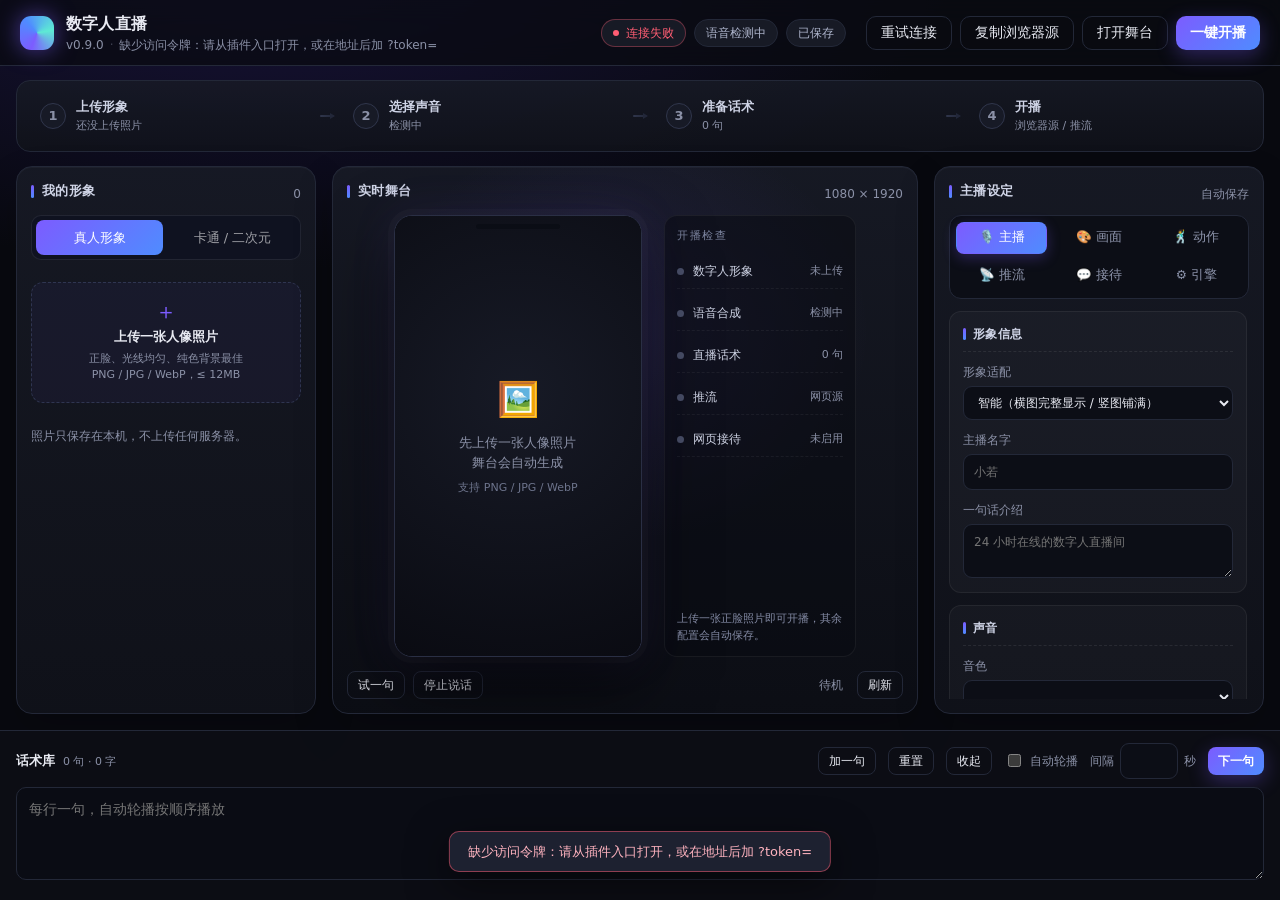
<file: web/index.html>
<!doctype html>
<html lang="zh-CN">
<head>
  <meta charset="utf-8" />
  <meta name="viewport" content="width=device-width, initial-scale=1" />
  <meta name="color-scheme" content="dark" />
  <title>数字人直播</title>
  <link rel="icon" href="data:," />
  <link rel="stylesheet" href="style.css?v=0.9.0" />
</head>
<body>
  <div class="app" id="app" data-boot="loading">
    <header class="topbar">
      <div class="brand">
        <span class="brand-mark" aria-hidden="true"></span>
        <div>
          <h1>数字人直播</h1>
          <p><span id="version">v0.9.0</span><span class="dot">·</span><span id="mode-label">正在连接本地服务</span></p>
        </div>
      </div>
      <div class="top-status">
        <span class="pill" id="svc-pill"><i></i><span>连接中</span></span>
        <span class="pill neutral" id="tts-pill">语音检测中</span>
        <span class="pill neutral" id="save-pill" title="配置会自动保存到本机">已保存</span>
        <span class="pill live" id="live-pill" hidden>LIVE</span>
      </div>
      <div class="top-actions">
        <button type="button" class="btn ghost" id="retry-connect" hidden>重试连接</button>
        <button type="button" class="btn ghost" id="copy-source">复制浏览器源</button>
        <button type="button" class="btn ghost" id="open-stage">打开舞台</button>
        <button type="button" class="btn primary" id="go-live">一键开播</button>
      </div>
    </header>

    <!-- 开播流程：四步引导，状态实时刷新，点击直达对应操作 -->
    <nav class="steps" id="flow-steps" aria-label="开播流程">
      <button type="button" class="step" data-step="persona" data-target-tab="host">
        <i>1</i><div><b>上传形象</b><span id="step-persona">还没上传照片</span></div>
      </button>
      <span class="step-arrow" aria-hidden="true"></span>
      <button type="button" class="step" data-step="voice" data-target-tab="host">
        <i>2</i><div><b>选择声音</b><span id="step-voice">检测中</span></div>
      </button>
      <span class="step-arrow" aria-hidden="true"></span>
      <button type="button" class="step" data-step="script" data-target-tab="script">
        <i>3</i><div><b>准备话术</b><span id="step-script">0 句</span></div>
      </button>
      <span class="step-arrow" aria-hidden="true"></span>
      <button type="button" class="step" data-step="live" data-target-tab="live">
        <i>4</i><div><b>开播</b><span id="step-live">浏览器源 / 推流</span></div>
      </button>
    </nav>

    <main class="workspace">
      <aside class="col personas">
        <div class="col-head">
          <h2>我的形象</h2>
          <span id="persona-count" class="muted">0</span>
        </div>
        <div class="seg" id="kind-seg">
          <button type="button" class="seg-btn active" data-kind="real">真人形象</button>
          <button type="button" class="seg-btn" data-kind="cartoon">卡通 / 二次元</button>
        </div>
        <label class="upload" id="upload-zone">
          <input type="file" id="avatar-file" accept="image/png,image/jpeg,image/webp" hidden />
          <span class="upload-icon">＋</span>
          <strong>上传一张人像照片</strong>
          <small>正脸、光线均匀、纯色背景最佳<br />PNG / JPG / WebP，≤ 12MB</small>
        </label>
        <div class="persona-list" id="persona-list"></div>
        <p class="hint">照片只保存在本机，不上传任何服务器。</p>
      </aside>

      <section class="col preview">
        <div class="col-head">
          <h2>实时舞台</h2>
          <span class="muted" id="stage-size-label">1080 × 1920</span>
        </div>
        <div class="preview-body">
          <div class="phone" id="phone">
            <div class="phone-notch"></div>
            <img class="phone-fallback" id="phone-fallback" alt="数字人形象预览" hidden />
            <iframe id="stage-frame" title="数字人舞台预览" allow="autoplay; fullscreen" sandbox="allow-scripts allow-same-origin allow-forms"></iframe>
            <div class="phone-error" id="phone-error" hidden>舞台预览加载较慢，已显示静态形象。点「刷新」重试。</div>
            <div class="phone-empty" id="phone-empty">
              <span>🖼️</span>
              <p>先上传一张人像照片<br />舞台会自动生成</p>
              <em>支持 PNG / JPG / WebP</em>
            </div>
            <div class="phone-loading" id="phone-loading" hidden><i></i><span>正在生成舞台…</span></div>
          </div>
          <aside class="stage-side" aria-label="开播检查">
            <div class="side-title">开播检查</div>
            <div class="check" id="check-persona"><i></i><span>数字人形象</span><b>未上传</b></div>
            <div class="check" id="check-voice"><i></i><span>语音合成</span><b>检测中</b></div>
            <div class="check" id="check-script"><i></i><span>直播话术</span><b>0 句</b></div>
            <div class="check" id="check-stream"><i></i><span>推流</span><b>网页源</b></div>
            <div class="check" id="check-widget"><i></i><span>网页接待</span><b>未启用</b></div>
            <div class="side-tip" id="side-tip">上传一张正脸照片即可开播，其余配置会自动保存。</div>
          </aside>
        </div>
        <div class="preview-tools">
          <button type="button" class="btn ghost small" id="test-speak" title="Ctrl + Enter">试一句</button>
          <button type="button" class="btn ghost small" id="stop-speak">停止说话</button>
          <span class="muted" id="cue-label">待机</span>
          <button type="button" class="btn ghost small" id="refresh-stage" title="重新加载舞台">刷新</button>
        </div>
      </section>

      <aside class="col settings">
        <div class="col-head">
          <h2>主播设定</h2>
          <span class="muted">自动保存</span>
        </div>
        <nav class="tab-nav" id="tab-nav" aria-label="主播设定分区">
          <button type="button" data-tab="host" class="active">🎙️ 主播</button>
          <button type="button" data-tab="stage">🎨 画面</button>
          <button type="button" data-tab="motion">🕺 动作</button>
          <button type="button" data-tab="stream">📡 推流</button>
          <button type="button" data-tab="widget">💬 接待</button>
          <button type="button" data-tab="engine">⚙️ 引擎</button>
        </nav>

        <div class="tab-panels" id="tab-panels">
          <!-- ── 主播：形象信息 + 声音 ── -->
          <section class="tab-panel active" data-tab="host">
            <div class="card">
              <h3>形象信息</h3>
              <label class="field">
                <span>形象适配</span>
                <select id="p-fit">
                  <option value="auto">智能（横图完整显示 / 竖图铺满）</option>
                  <option value="contain">完整显示（不裁切）</option>
                  <option value="cover">铺满画面（会裁切）</option>
                </select>
              </label>
              <label class="field">
                <span>主播名字</span>
                <input id="p-name" type="text" maxlength="24" placeholder="小若" />
              </label>
              <label class="field">
                <span>一句话介绍</span>
                <textarea id="p-bio" rows="2" maxlength="200" placeholder="24 小时在线的数字人直播间"></textarea>
              </label>
            </div>
            <div class="card">
              <h3>声音</h3>
              <label class="field">
                <span>音色</span>
                <select id="p-voice"></select>
              </label>
              <div class="field-row">
                <label class="field">
                  <span>语速 <b id="rate-val">0</b></span>
                  <input id="p-rate" type="range" min="-50" max="50" step="5" />
                </label>
                <label class="field">
                  <span>音调 <b id="pitch-val">0</b></span>
                  <input id="p-pitch" type="range" min="-50" max="50" step="5" />
                </label>
              </div>
              <p class="hint" id="tts-hint"></p>
              <button type="button" class="btn ghost small" id="tts-install" hidden>一键安装语音（edge-tts）</button>
            </div>
          </section>

          <!-- ── 画面 ── -->
          <section class="tab-panel" data-tab="stage">
            <div class="card">
              <h3>颜色</h3>
              <div class="field-row">
                <label class="field">
                  <span>主题色</span>
                  <input id="s-accent" type="color" />
                </label>
                <label class="field">
                  <span>背景色</span>
                  <input id="s-bg" type="color" />
                </label>
              </div>
            </div>
            <div class="card">
              <h3>舞台元素</h3>
              <div class="toggles">
                <label class="switch"><input type="checkbox" id="s-subtitle" /><span>字幕</span></label>
                <label class="switch"><input type="checkbox" id="s-clock" /><span>时间</span></label>
                <label class="switch"><input type="checkbox" id="s-badge" /><span>AI 标识</span></label>
                <label class="switch"><input type="checkbox" id="s-ticker" /><span>跑马灯</span></label>
              </div>
              <label class="field">
                <span>跑马灯文案</span>
                <input id="s-ticker-text" type="text" maxlength="120" />
              </label>
            </div>
          </section>

          <!-- ── 动作 ── -->
          <section class="tab-panel" data-tab="motion">
            <div class="card">
              <h3>动作开关</h3>
              <div class="toggles">
                <label class="switch"><input type="checkbox" id="m-breath" /><span>呼吸</span></label>
                <label class="switch"><input type="checkbox" id="m-blink" /><span>眨眼</span></label>
                <label class="switch"><input type="checkbox" id="m-sway" /><span>轻摆</span></label>
                <label class="switch"><input type="checkbox" id="m-mouth" /><span>口型</span></label>
                <label class="switch"><input type="checkbox" id="m-head" /><span>点头</span></label>
                <label class="switch"><input type="checkbox" id="m-gesture" /><span>说话起伏</span></label>
              </div>
              <label class="field">
                <span>动作幅度 <b id="intensity-val">60%</b></span>
                <input id="m-intensity" type="range" min="0" max="100" step="5" />
              </label>
              <label class="field">
                <span>动作风格</span>
                <select id="m-style">
                  <option value="auto">跟随形象（推荐）</option>
                  <option value="calm">稳重克制</option>
                  <option value="lively">活泼夸张</option>
                </select>
              </label>
            </div>
            <div class="card">
              <h3>口型</h3>
              <label class="field">
                <span>口型强度 <b id="mgain-val">60%</b></span>
                <input id="m-gain" type="range" min="0" max="100" step="5" />
              </label>
              <details class="tune">
                <summary>口型 / 眨眼对齐（照片嘴眼位置不同可微调）</summary>
                <label class="field"><span>嘴部上沿 <b id="mi-top-val">56%</b></span><input id="mi-top" type="range" min="20" max="80" step="1" /></label>
                <label class="field"><span>嘴部下沿 <b id="mi-bottom-val">8%</b></span><input id="mi-bottom" type="range" min="0" max="40" step="1" /></label>
                <label class="field"><span>眼部上沿 <b id="ei-top-val">30%</b></span><input id="ei-top" type="range" min="10" max="60" step="1" /></label>
                <label class="field"><span>眼部下沿 <b id="ei-bottom-val">54%</b></span><input id="ei-bottom" type="range" min="30" max="80" step="1" /></label>
              </details>
            </div>
          </section>

          <!-- ── 推流 ── -->
          <section class="tab-panel" data-tab="stream">
            <div class="card">
              <h3>推流到直播平台</h3>
              <label class="field">
                <span>平台</span>
                <select id="st-platform"></select>
              </label>
              <label class="field">
                <span>推流地址（RTMP / SRT）</span>
                <input id="st-url" type="text" placeholder="rtmp://live-push.example.com/live" />
              </label>
              <label class="field">
                <span>推流密钥（可选）</span>
                <input id="st-key" type="text" placeholder="stream key" />
              </label>
              <div class="field-row">
                <label class="field"><span>帧率</span><input id="st-fps" type="number" min="10" max="60" step="1" /></label>
                <label class="field">
                  <span>分辨率</span>
                  <select id="st-size">
                    <option value="1080x1920">1080×1920 竖屏</option>
                    <option value="720x1280">720×1280 竖屏</option>
                    <option value="1920x1080">1920×1080 横屏</option>
                    <option value="1280x720">1280×720 横屏</option>
                  </select>
                </label>
              </div>
              <label class="switch"><input type="checkbox" id="st-audio" /><span>推流带语音</span></label>
              <div class="inline">
                <button type="button" class="btn primary small" id="st-start">开始推流</button>
                <button type="button" class="btn ghost small" id="st-stop">停止推流</button>
              </div>
              <p class="hint" id="st-status">未开始。网页直播请用顶部「一键开播」的浏览器源。</p>
            </div>
            <div class="card">
              <h3>两种开播方式</h3>
              <p class="hint"><b>浏览器源（推荐）</b>：点顶部「一键开播」，把舞台地址粘到直播伴侣 / OBS 的「浏览器」源，字幕、跑马灯、动效全都有。</p>
              <p class="hint"><b>RTMP 直推</b>：上面填推流地址直接推，画面是纯人像 + 语音，不含网页字幕。</p>
            </div>
          </section>

          <!-- ── 接待 ── -->
          <section class="tab-panel" data-tab="widget">
            <div class="card">
              <h3>接待模式（数字人 Agent）</h3>
              <label class="switch"><input type="checkbox" id="w-enabled" /><span>启用接待</span></label>
              <label class="field">
                <span>接待模式</span>
                <select id="a-mode">
                  <option value="live">一对多直播（所有访客随时提问）</option>
                  <option value="solo">一对一接待（其他访客排队等待）</option>
                  <option value="round-robin">一对多轮流接待（挨个回答）</option>
                </select>
              </label>
              <div class="field-row">
                <label class="field"><span>同时接待上限（轮流模式）</span><input id="a-max" type="number" min="1" max="20" step="1" /></label>
                <label class="field"><span>空闲自动结束（秒）</span><input id="a-idle" type="number" min="15" max="3600" step="5" /></label>
              </div>
              <label class="field"><span>排队提示语（{position} 会替换成排位）</span><input id="a-queue-tip" type="text" maxlength="300" /></label>
              <label class="field"><span>进入欢迎语</span><input id="a-welcome" type="text" maxlength="300" /></label>
              <label class="switch"><input type="checkbox" id="a-host-llm" /><span>接入若道模型回答（无需填 API Key）</span></label>
              <label class="switch"><input type="checkbox" id="a-speak" /><span>回答时数字人语音播报</span></label>
            </div>
            <div class="card">
              <h3>接待外观与问答</h3>
              <label class="field"><span>标题</span><input id="w-title" type="text" maxlength="40" placeholder="数字人接待" /></label>
              <label class="field"><span>欢迎语</span><input id="w-greeting" type="text" maxlength="200" placeholder="你好，我是数字人助手" /></label>
              <label class="field"><span>问答库（每行一条：问题|答案）</span><textarea id="w-faqs" rows="4" spellcheck="false" placeholder="怎么联系你们|你可以在这里留言"></textarea></label>
              <label class="field"><span>知识库（每行一条，产品/政策/说明，用于检索作答）</span><textarea id="w-knowledge" rows="4" spellcheck="false" placeholder="我们支持 7 天无理由退款。&#10;全国大部分地区 48 小时发货。"></textarea></label>
              <label class="switch"><input type="checkbox" id="w-speak-greeting" /><span>打开时播问候语音</span></label>
            </div>
            <div class="card">
              <h3>智能对话（可选接大模型）</h3>
              <label class="switch"><input type="checkbox" id="w-llm-enabled" /><span>启用大模型回答</span></label>
              <label class="field"><span>接口地址（OpenAI 兼容，填到 /v1）</span><input id="w-llm-url" type="text" placeholder="https://api.openai.com/v1" /></label>
              <label class="field"><span>模型名</span><input id="w-llm-model" type="text" placeholder="gpt-4o-mini / qwen-plus" /></label>
              <label class="field"><span>API Key（只存本机）</span><input id="w-llm-key" type="password" placeholder="sk-..." /></label>
              <label class="field"><span>人设提示词</span><textarea id="w-llm-prompt" rows="2" maxlength="600" placeholder="你是专业亲切的数字人客服…"></textarea></label>
            </div>
            <div class="card">
              <h3>嵌入与数据</h3>
              <div class="inline">
                <button type="button" class="btn ghost small" id="w-copy">复制嵌入代码</button>
                <button type="button" class="btn ghost small" id="w-open">预览接待</button>
              </div>
              <p class="hint">把嵌入代码粘到公司 / 个人产品页，右下角就会出现数字人接待浮窗。</p>
              <p class="hint" id="w-stats">接待数据：—</p>
            </div>
          </section>

          <!-- ── 引擎 ── -->
          <section class="tab-panel" data-tab="engine">
            <div class="card">
              <h3>渲染引擎</h3>
              <div class="engine-row">
                <label class="radio"><input type="radio" name="engine" value="still" /><span>静态真人（零依赖，开箱即用）</span></label>
                <label class="radio"><input type="radio" name="engine" value="local" /><span>本地开源口型（需 NVIDIA 显卡）</span></label>
              </div>
              <label class="field">
                <span>本地引擎地址</span>
                <div class="inline">
                  <input id="e-url" type="text" placeholder="http://127.0.0.1:8090" />
                  <button type="button" class="btn ghost small" id="e-probe">探测</button>
                </div>
              </label>
              <p class="hint" id="engine-status">未探测</p>
            </div>
            <div class="card upgrade">
              <h3>想要真人级口型与表情？</h3>
              <p class="hint">「静态真人」是音频频谱驱动，近景能看出差别。两条升级路线：</p>
              <p class="hint"><b>① 本地开源引擎</b>：有 6GB+ NVIDIA 显卡时，跑 LiveTalking / MuseTalk（真口型模型，逐帧生成），插件已内置协议对接——装好后在上面选「本地开源口型」点「探测」即可。一键预检：<code>scripts/install-engine.ps1</code></p>
              <p class="hint"><b>② 云端数字人 API</b>：无显卡时接 HeyGen / D-ID / 腾讯智影 / 阿里百炼，照片上传后平台实时生成精确口型与表情。详细流程与接口见插件目录 README 的「真实感升级路线」章节。</p>
            </div>
          </section>
        </div>
      </aside>
    </main>

    <footer class="dock">
      <div class="dock-head">
        <h2>话术库 <span class="muted" id="script-count">0 句 · 0 字</span></h2>
        <div class="dock-actions">
          <button type="button" class="btn ghost small" id="script-sample">加一句</button>
          <button type="button" class="btn ghost small" id="script-clear">重置</button>
          <button type="button" class="btn ghost small" id="dock-toggle" aria-expanded="true">收起</button>
          <label class="switch"><input type="checkbox" id="script-auto" /><span>自动轮播</span></label>
          <label class="inline small">
            <span>间隔</span>
            <input id="script-interval" type="number" min="6" max="600" step="1" /> 秒
          </label>
          <button type="button" class="btn primary small" id="say-next">下一句</button>
        </div>
      </div>
      <textarea id="script-lines" rows="3" spellcheck="false" placeholder="每行一句，自动轮播按顺序播放"></textarea>
    </footer>

    <div class="toast" id="toast" hidden></div>
    <div class="drop" id="drop" hidden>松开上传照片</div>
  </div>
  <script type="module" src="app.mjs?v=0.9.0"></script>
</body>
</html>
</file>
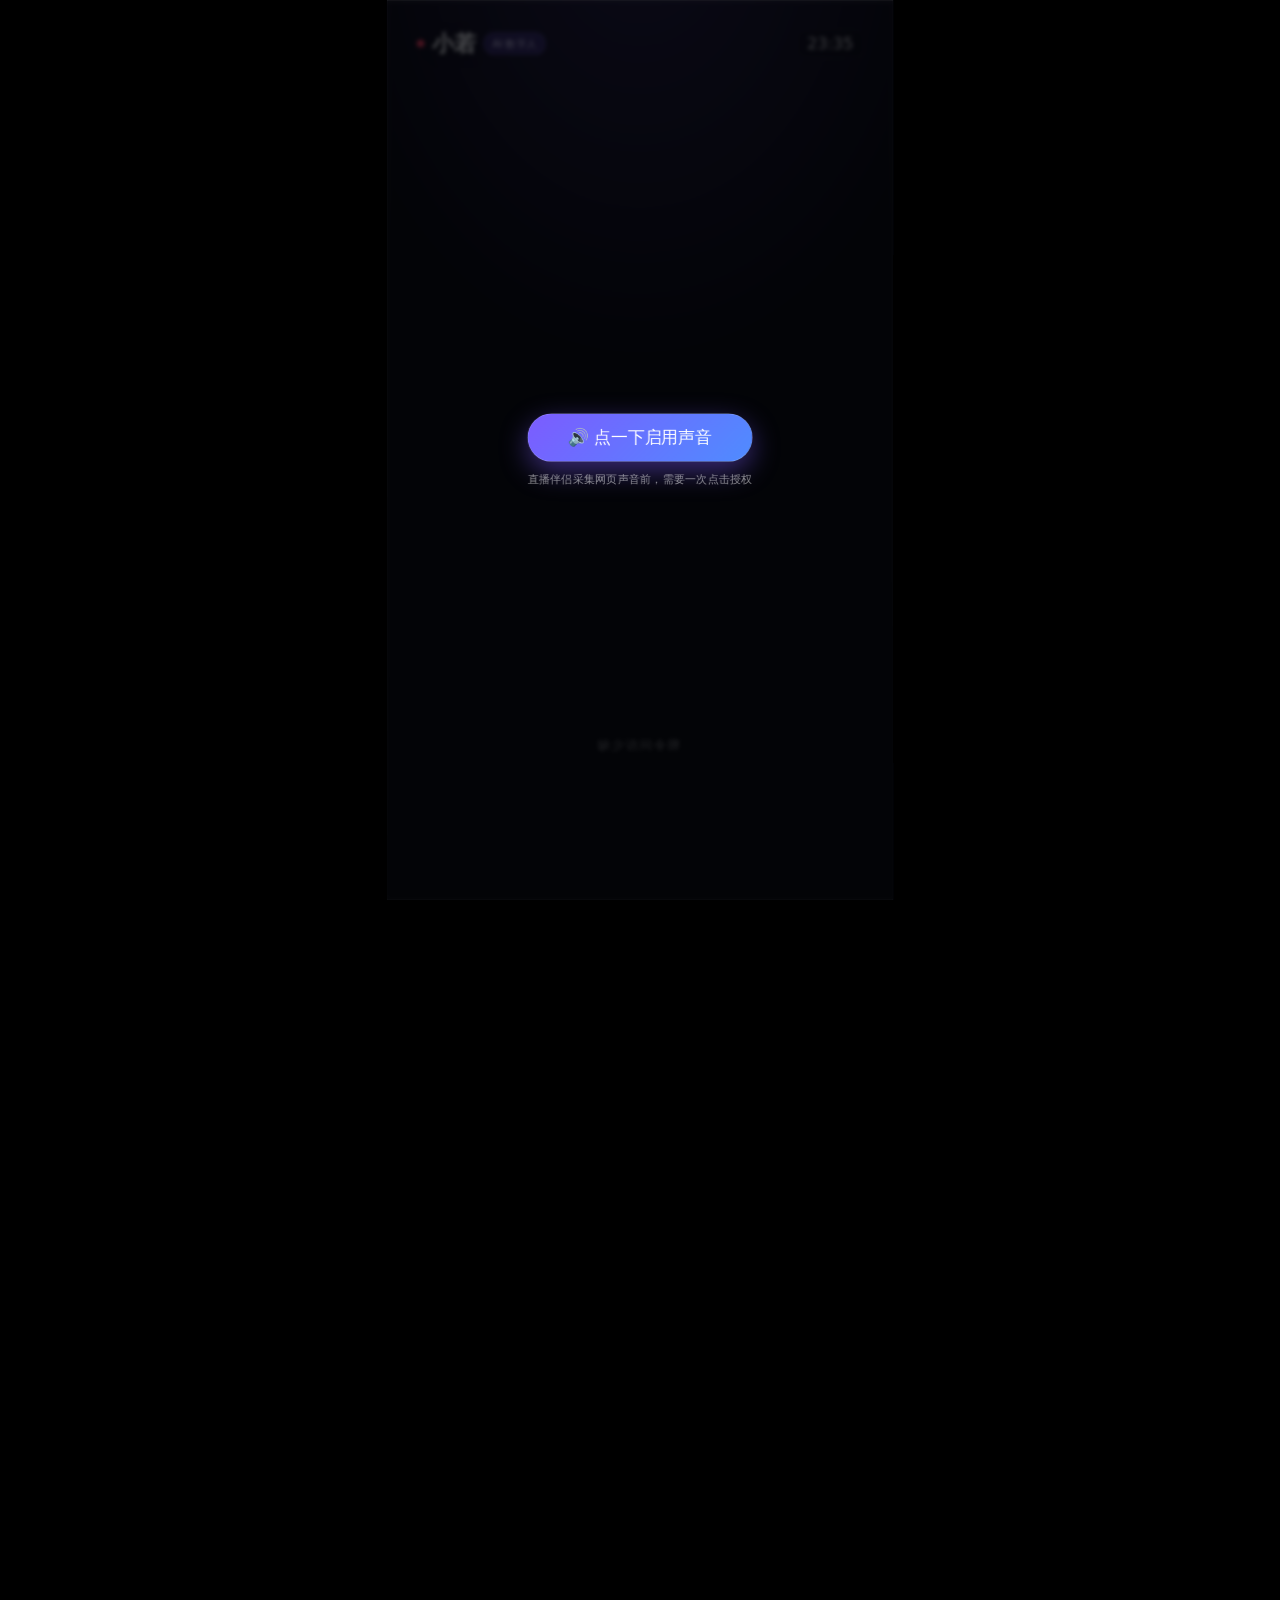
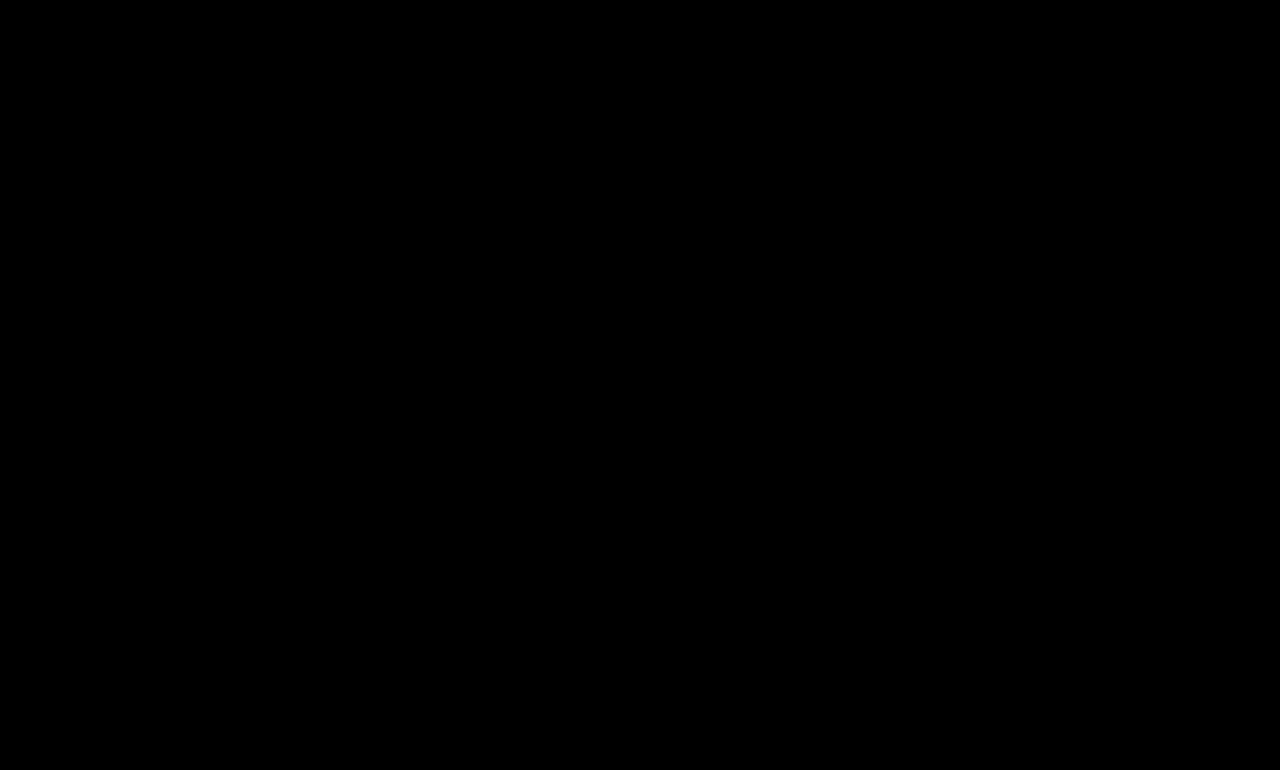
<file: web/stage.html>
<!doctype html>
<html lang="zh-CN">
<head>
  <meta charset="utf-8" />
  <meta name="viewport" content="width=device-width, initial-scale=1" />
  <meta name="color-scheme" content="dark" />
  <title>数字人舞台</title>
  <link rel="icon" href="data:," />
  <link rel="stylesheet" href="stage.css?v=0.8.0" />
</head>
<body>
  <div class="viewport" id="viewport">
    <div class="stage" id="stage">
      <img class="bg" id="bg" alt="" aria-hidden="true" />
      <video class="srcvideo" id="srcvideo" muted playsinline loop></video>
      <div class="vignette"></div>
      <div class="aurora"></div>

      <div class="topline">
        <div class="identity">
          <span class="live-dot"></span>
          <strong id="name">小若</strong>
          <span class="badge" id="badge">AI 数字人</span>
        </div>
        <span class="clock" id="clock">00:00</span>
      </div>

      <div class="avatar-wrap" id="avatar-wrap">
        <img class="av-base" id="av-base" alt="" />
        <img class="av-mouth" id="av-mouth" alt="" />
        <div class="rim"></div>
      </div>

      <div class="subtitle" id="subtitle"><span id="subtitle-text"></span></div>
      <div class="ticker" id="ticker"><span id="ticker-text"></span></div>

      <div class="gate" id="gate">
        <button type="button" class="gate-btn" id="gate-btn">🔊 点一下启用声音</button>
        <p id="gate-hint">直播伴侣采集网页声音前，需要一次点击授权</p>
      </div>

      <div class="standby" id="standby">等待开播</div>
    </div>
  </div>
  <script type="module" src="stage.mjs?v=0.8.0"></script>
</body>
</html>
</file>
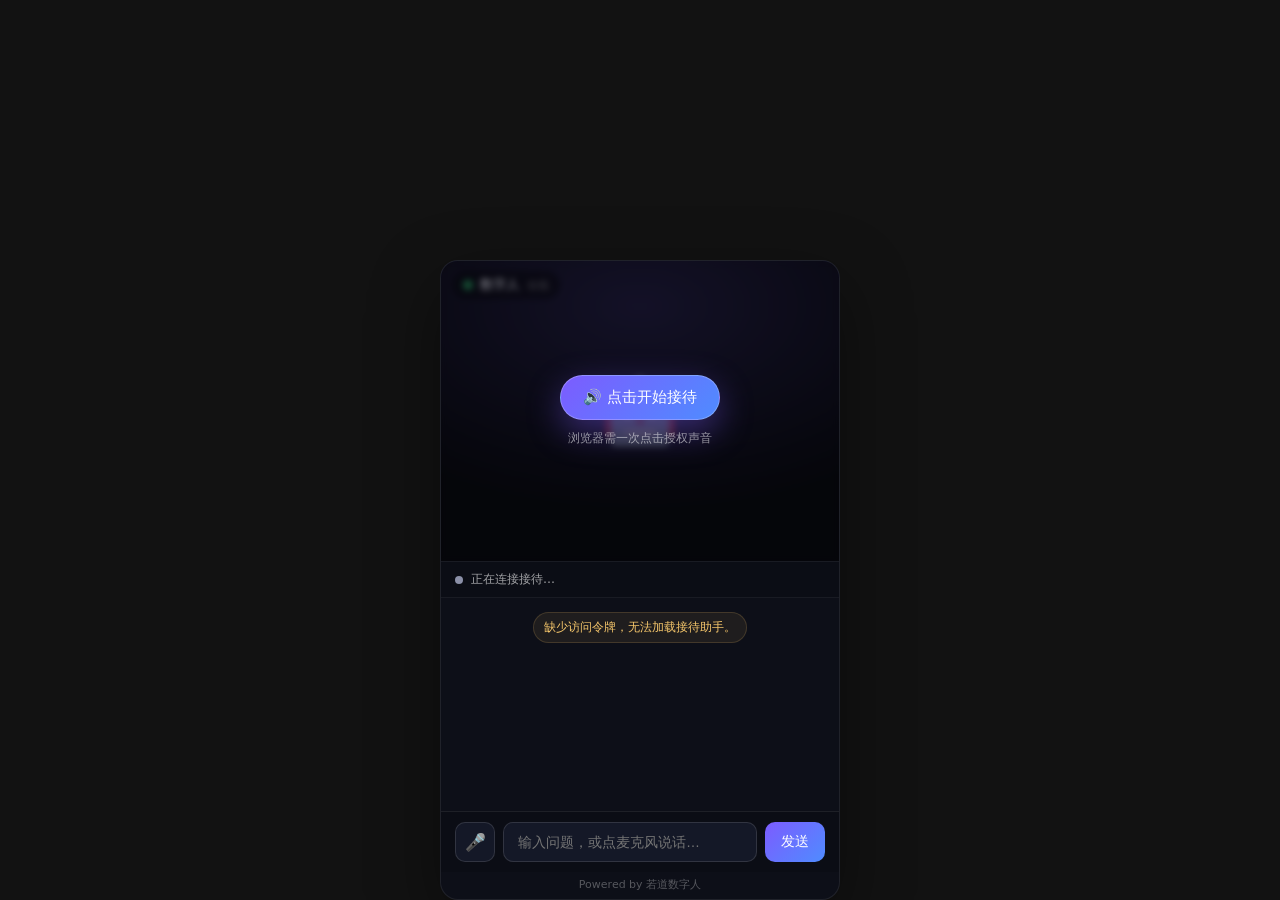
<file: web/widget.html>
<!doctype html>
<html lang="zh-CN">
<head>
  <meta charset="utf-8" />
  <meta name="viewport" content="width=device-width, initial-scale=1" />
  <meta name="color-scheme" content="dark" />
  <title>数字人接待</title>
  <link rel="icon" href="data:," />
  <style>
    * { box-sizing: border-box; margin: 0; padding: 0; }
    html, body { height: 100%; background: transparent; }
    body { font-family: "PingFang SC", "Microsoft YaHei", "Segoe UI", system-ui, sans-serif; display: flex; align-items: flex-end; justify-content: center; }
    .card {
      width: 100%; height: 100%; max-width: 400px; max-height: 640px;
      display: flex; flex-direction: column;
      background: #0d0f18; color: #eef0ff;
      border: 1px solid rgba(255,255,255,.08); border-radius: 18px; overflow: hidden;
      box-shadow: 0 24px 70px rgba(0,0,0,.4);
    }
    /* 数字人舞台 */
    .stage { position: relative; height: 300px; flex: none; overflow: hidden; background: radial-gradient(120% 90% at 50% 15%, color-mix(in srgb, var(--accent,#7c5cff) 26%, #10121c), #07080d 75%); }
    .d-base, .d-mouth { position: absolute; inset: 0; width: 100%; height: 100%; object-fit: contain; object-position: center top; opacity: 0; transition: opacity .2s; }
    .d-mouth { clip-path: inset(var(--mouth-top,58%) var(--mouth-right,26%) var(--mouth-bottom,14%) var(--mouth-left,26%)); transform-origin: 50% var(--mouth-origin,74%); will-change: transform; }
    .stage.has-avatar .d-base, .stage.has-avatar .d-mouth { opacity: 1; }
    .stage-empty { position: absolute; inset: 0; display: grid; place-items: center; font-size: 64px; opacity: .8; }
    .stage.has-avatar .stage-empty { display: none; }
    .stage-top { position: absolute; top: 10px; left: 12px; z-index: 3; display: flex; align-items: center; gap: 8px; background: rgba(0,0,0,.42); padding: 5px 11px; border-radius: 999px; backdrop-filter: blur(6px); }
    .live { width: 8px; height: 8px; border-radius: 50%; background: #35d07f; box-shadow: 0 0 0 3px rgba(53,208,127,.28); }
    .stage-top strong { font-size: 13px; }
    .stage-top .tag { font-size: 11px; color: rgba(255,255,255,.6); }
    .subtitle { position: absolute; left: 12px; right: 12px; bottom: 12px; z-index: 3; font-size: 13px; line-height: 1.5; background: rgba(0,0,0,.6); padding: 8px 12px; border-radius: 10px; opacity: 0; transform: translateY(8px); transition: opacity .25s, transform .25s; }
    .subtitle.on { opacity: 1; transform: translateY(0); }
    .gate { position: absolute; inset: 0; z-index: 6; display: grid; place-items: center; background: rgba(5,6,10,.62); backdrop-filter: blur(3px); transition: opacity .3s; }
    .gate.hidden { opacity: 0; pointer-events: none; }
    .gate button { font-size: 15px; padding: 12px 22px; border-radius: 999px; border: 1px solid rgba(255,255,255,.25); color: #fff; cursor: pointer; background: linear-gradient(135deg, var(--accent,#7c5cff), #4f8cff); box-shadow: 0 12px 34px rgba(124,92,255,.4); }
    .gate p { font-size: 12px; color: rgba(255,255,255,.55); margin-top: 10px; }
    .gate-wrap { text-align: center; }
    /* 状态条 */
    .statusbar { flex: none; display: flex; align-items: center; gap: 8px; padding: 9px 14px; border-top: 1px solid rgba(255,255,255,.06); border-bottom: 1px solid rgba(255,255,255,.06); background: #0b0d15; font-size: 12px; color: rgba(255,255,255,.62); }
    .dot { width: 8px; height: 8px; border-radius: 50%; background: #8b90a8; flex: none; }
    .dot.on { background: #35d07f; box-shadow: 0 0 0 3px rgba(53,208,127,.2); }
    .dot.wait { background: #f5c66b; box-shadow: 0 0 0 3px rgba(245,198,107,.18); }
    .dot.off { background: #6b7086; }
    .statusbar #statusText { flex: 1; min-width: 0; overflow: hidden; text-overflow: ellipsis; white-space: nowrap; }
    .end-btn { flex: none; border: 1px solid rgba(255,255,255,.14); background: transparent; color: rgba(255,255,255,.62); font-size: 11px; padding: 4px 9px; border-radius: 999px; cursor: pointer; }
    .end-btn:hover { color: #fff; border-color: rgba(255,255,255,.3); }
    /* 对话 */
    .msgs { flex: 1; overflow-y: auto; padding: 14px; display: flex; flex-direction: column; gap: 10px; }
    .msg { max-width: 84%; padding: 10px 14px; border-radius: 14px; font-size: 14px; line-height: 1.55; word-break: break-word; white-space: pre-wrap; }
    .bot { align-self: flex-start; background: #1b1f2e; border-bottom-left-radius: 4px; }
    .user { align-self: flex-end; background: var(--accent, #7c5cff); color: #fff; border-bottom-right-radius: 4px; }
    .system { align-self: center; max-width: 92%; text-align: center; font-size: 11.5px; line-height: 1.5; color: #f5c66b; background: rgba(245,198,107,.08); border: 1px solid rgba(245,198,107,.16); padding: 6px 10px; border-radius: 999px; }
    .typing { flex: none; padding: 0 14px 8px; font-size: 12px; color: rgba(255,255,255,.45); }
    .typing[hidden] { display: none; }
    form { display: flex; gap: 8px; padding: 10px 14px; border-top: 1px solid rgba(255,255,255,.08); background: #0b0d15; }
    input { flex: 1; min-width: 0; height: 40px; padding: 0 14px; border-radius: 10px; border: 1px solid rgba(255,255,255,.12); background: #141827; color: #fff; font-size: 14px; }
    input:focus { outline: none; border-color: var(--accent,#7c5cff); }
    button.send { height: 40px; padding: 0 16px; border-radius: 10px; border: 0; cursor: pointer; color: #fff; font-size: 14px; background: linear-gradient(135deg, var(--accent,#7c5cff), #4f8cff); }
    .mic { flex: none; width: 40px; height: 40px; border-radius: 10px; border: 1px solid rgba(255,255,255,.12); background: #141827; color: #cfd3ff; font-size: 17px; cursor: pointer; }
    .mic.on { border-color: #ff5d7a; color: #ff5d7a; animation: micPulse 1.1s infinite; }
    @keyframes micPulse { 0%,100% { box-shadow: 0 0 0 0 rgba(255,93,122,.35); } 50% { box-shadow: 0 0 0 6px rgba(255,93,122,0); } }
    .quick { display: flex; gap: 6px; flex-wrap: wrap; padding: 0 14px 8px; }
    .quick:empty { display: none; }
    .quick button { font-size: 12px; padding: 6px 11px; border-radius: 999px; border: 1px solid rgba(255,255,255,.15); background: #141827; color: #cfd3ff; cursor: pointer; font-family: inherit; }
    .quick button:hover { border-color: var(--accent,#7c5cff); color: #fff; }
    .footer { flex: none; text-align: center; font-size: 11px; color: rgba(255,255,255,.3); padding: 5px 0 7px; }
    @media (max-width: 430px) {
      .card { max-height: none; height: 100%; border-radius: 0; border: 0; }
      .stage { height: 34vh; min-height: 210px; }
    }
  </style>
</head>
<body>
  <div class="card" id="card">
    <div class="stage" id="stage">
      <img class="d-base" id="dBase" alt="" />
      <img class="d-mouth" id="dMouth" alt="" />
      <div class="stage-empty" id="stageEmpty">🤖</div>
      <div class="stage-top"><span class="live"></span><strong id="pname">数字人</strong><span class="tag" id="ptag">在线</span></div>
      <div class="subtitle" id="subtitle"></div>
      <div class="gate" id="gate"><div class="gate-wrap"><button type="button" id="gateBtn">🔊 点击开始接待</button><p>浏览器需一次点击授权声音</p></div></div>
    </div>
    <div class="statusbar">
      <span class="dot" id="statusDot"></span>
      <span id="statusText">正在连接接待…</span>
      <button type="button" class="end-btn" id="endBtn" hidden>结束接待</button>
    </div>
    <div class="msgs" id="msgs"></div>
    <div class="typing" id="typing" hidden>数字人正在回答…</div>
    <div class="quick" id="quick"></div>
    <form id="form">
      <button type="button" class="mic" id="mic" title="语音输入">🎤</button>
      <input id="q" autocomplete="off" placeholder="输入问题，或点麦克风说话…" />
      <button class="send" type="submit">发送</button>
    </form>
    <div class="footer" id="footer">Powered by 若道数字人</div>
  </div>
  <script type="module" src="widget.mjs?v=0.8.0"></script>
</body>
</html>
</file>
<file: web/style.css>
:root {
  --bg: #08090f;
  --panel: #12141d;
  --panel-2: #171a25;
  --line: #232838;
  --text: #e8eaf2;
  --muted: #8b91a7;
  --accent: #7c5cff;
  --accent-2: #5eead4;
  --danger: #ff5d73;
  --ok: #35d39a;
  --radius: 14px;
}

* { box-sizing: border-box; }

[hidden] { display: none !important; }

html, body {
  margin: 0;
  height: 100%;
  background: radial-gradient(1200px 600px at 20% -10%, #1a1440 0%, transparent 60%), var(--bg);
  color: var(--text);
  font: 14px/1.5 "Segoe UI", "PingFang SC", "Microsoft YaHei", system-ui, sans-serif;
  overflow: hidden;
}

h1, h2, h3, p { margin: 0; }
button, input, textarea, select { font: inherit; color: inherit; }

.app {
  display: grid;
  grid-template-rows: 66px auto minmax(0, 1fr) auto;
  height: 100vh;
}

/* ── 顶栏 ── */
.topbar {
  display: flex;
  align-items: center;
  gap: 20px;
  padding: 0 20px;
  border-bottom: 1px solid var(--line);
  background: rgba(10, 11, 18, 0.75);
  backdrop-filter: blur(12px);
}
.brand { display: flex; align-items: center; gap: 12px; min-width: 220px; }
.brand-mark {
  width: 34px; height: 34px; border-radius: 11px;
  background: conic-gradient(from 200deg, var(--accent), #4f8cff, var(--accent-2), var(--accent));
  box-shadow: 0 0 22px rgba(124, 92, 255, 0.55);
}
.brand h1 { font-size: 16px; font-weight: 700; letter-spacing: 0.2px; }
.brand p { font-size: 12px; color: var(--muted); display: flex; gap: 6px; align-items: center; }
.dot { opacity: 0.4; }

.top-status { display: flex; gap: 8px; margin-left: auto; }
.pill {
  display: inline-flex; align-items: center; gap: 7px;
  height: 28px; padding: 0 11px; border-radius: 999px;
  background: var(--panel-2); border: 1px solid var(--line);
  font-size: 12px; color: var(--muted); white-space: nowrap;
}
.pill i { width: 6px; height: 6px; border-radius: 50%; background: var(--muted); }
.pill.ok { color: var(--ok); border-color: rgba(53, 211, 154, 0.35); }
.pill.ok i { background: var(--ok); box-shadow: 0 0 8px var(--ok); }
.pill.err { color: var(--danger); border-color: rgba(255, 93, 115, 0.35); }
.pill.err i { background: var(--danger); }
.pill.live { color: #fff; background: linear-gradient(90deg, #ff3b5c, #ff7a3d); border: 0; font-weight: 700; letter-spacing: 1px; }
.pill.live i { background: #fff; animation: blink 1.4s infinite; }
@keyframes blink { 50% { opacity: 0.2; } }

.top-actions { display: flex; gap: 8px; }

.btn {
  height: 34px; padding: 0 14px; border-radius: 10px; border: 1px solid var(--line);
  background: var(--panel-2); cursor: pointer; white-space: nowrap;
  transition: 0.15s ease;
}
.btn:hover { border-color: #39405a; background: #1d2130; }
.btn.primary {
  background: linear-gradient(135deg, var(--accent), #4f8cff);
  border: 0; font-weight: 600; color: #fff;
  box-shadow: 0 6px 20px rgba(124, 92, 255, 0.32);
}
.btn.primary:hover { filter: brightness(1.08); }
.btn.ghost { background: transparent; }
.btn.small { height: 28px; padding: 0 10px; font-size: 12px; border-radius: 8px; }
.btn:disabled { opacity: 0.45; cursor: not-allowed; }

/* ── 三栏 ── */
.workspace {
  display: grid;
  grid-template-columns: 300px minmax(0, 1fr) 330px;
  gap: 14px;
  padding: 14px;
  min-height: 0;
}
.col {
  display: flex; flex-direction: column; gap: 12px; min-height: 0;
  background: linear-gradient(180deg, rgba(23, 26, 37, 0.9), rgba(16, 18, 26, 0.9));
  border: 1px solid var(--line); border-radius: var(--radius);
  padding: 14px;
}
.col-head { display: flex; align-items: baseline; justify-content: space-between; }
.col-head h2 { font-size: 13px; font-weight: 700; letter-spacing: 0.4px; color: #cfd4e6; }
.muted { color: var(--muted); font-size: 12px; }
.hint { color: var(--muted); font-size: 12px; line-height: 1.6; }

/* 上传 */
.upload {
  display: grid; place-items: center; gap: 4px; text-align: center;
  padding: 18px 12px; border: 1.5px dashed #2f3550; border-radius: 12px;
  cursor: pointer; background: rgba(124, 92, 255, 0.05); transition: 0.18s;
}
.upload:hover { border-color: var(--accent); background: rgba(124, 92, 255, 0.11); }
.upload-icon { font-size: 22px; color: var(--accent); line-height: 1; }
.upload strong { font-size: 13px; }
.upload small { color: var(--muted); font-size: 11px; line-height: 1.5; }

.persona-list { display: grid; grid-template-columns: 1fr 1fr; gap: 8px; overflow: auto; min-height: 0; }
.persona {
  position: relative; aspect-ratio: 3 / 4; border-radius: 10px; overflow: hidden;
  border: 1.5px solid transparent; cursor: pointer; background: #0e1018;
}
.persona img { width: 100%; height: 100%; object-fit: contain; display: block; background: #0a0c14; }
.persona.active { border-color: var(--accent); box-shadow: 0 0 0 3px rgba(124, 92, 255, 0.18); }
.persona .name {
  position: absolute; left: 0; right: 0; bottom: 0; padding: 14px 7px 5px;
  font-size: 11px; background: linear-gradient(transparent, rgba(0, 0, 0, 0.82));
  white-space: nowrap; overflow: hidden; text-overflow: ellipsis;
}
.persona .del {
  position: absolute; top: 5px; right: 5px; width: 20px; height: 20px;
  border-radius: 50%; border: 0; background: rgba(0, 0, 0, 0.6); color: #fff;
  cursor: pointer; font-size: 12px; line-height: 1; display: none;
}
.persona:hover .del { display: block; }

/* 预览 */
.preview { align-items: center; }
.preview .col-head { width: 100%; }
.phone {
  position: relative; flex: 1; min-height: 0; aspect-ratio: 9 / 16;
  max-width: 100%; border-radius: 18px; overflow: hidden;
  background: #05060a; border: 1px solid #2a2f44;
  box-shadow: 0 24px 60px rgba(0, 0, 0, 0.55), 0 0 0 6px rgba(255, 255, 255, 0.02);
}
.phone iframe { position: absolute; inset: 0; width: 100%; height: 100%; border: 0; display: block; z-index: 2; background: transparent; transition: opacity .25s ease; }
.phone-fallback {
  position: absolute; inset: 0; width: 100%; height: 100%;
  object-fit: contain; object-position: center bottom;
  background: radial-gradient(120% 70% at 50% 12%, rgba(124, 92, 255, .22), #080a11 68%);
  z-index: 1;
}
.phone-error {
  position: absolute; left: 10px; right: 10px; bottom: 10px; z-index: 6;
  padding: 9px 11px; border-radius: 9px; font-size: 11px; line-height: 1.5;
  color: #ffd9a3; background: rgba(42, 28, 8, .88); border: 1px solid rgba(245, 198, 107, .35);
}
.phone-notch {
  position: absolute; top: 8px; left: 50%; transform: translateX(-50%);
  width: 34%; height: 5px; border-radius: 99px; background: #0b0d14;
  z-index: 3; opacity: 0.9;
}
.phone-empty {
  position: absolute; inset: 0; display: grid; place-content: center; gap: 8px;
  text-align: center; color: var(--muted); font-size: 13px; z-index: 2;
  background: radial-gradient(circle at 50% 40%, #171a26, #0a0b12);
}
.phone-empty span { font-size: 34px; }
.preview-tools { display: flex; align-items: center; gap: 8px; width: 100%; }
.preview-tools .muted { margin-left: auto; }

/* 设置 */
.settings .scroll { overflow: auto; display: flex; flex-direction: column; gap: 11px; padding-right: 2px; }
.sub { font-size: 12px; color: #aab1c8; margin-top: 4px; letter-spacing: 0.3px; }
.field { display: flex; flex-direction: column; gap: 5px; font-size: 12px; color: var(--muted); }
.field span { display: flex; justify-content: space-between; }
.field b { color: var(--text); font-weight: 600; }
.field input[type="text"], .field textarea, .field select, .inline input {
  width: 100%; padding: 8px 10px; border-radius: 9px;
  border: 1px solid var(--line); background: #0c0e16; color: var(--text);
  outline: none; resize: vertical;
}
.field input:focus, .field textarea:focus, .field select:focus { border-color: var(--accent); }
.field input[type="color"] {
  width: 100%; height: 34px; padding: 2px; border-radius: 9px;
  border: 1px solid var(--line); background: #0c0e16;
}
.field input[type="range"] { width: 100%; accent-color: var(--accent); }
.field-row { display: grid; grid-template-columns: 1fr 1fr; gap: 10px; }
.inline { display: flex; gap: 6px; align-items: center; }
.inline.small { font-size: 12px; color: var(--muted); }
.inline.small input { width: 58px; }
.toggles { display: flex; flex-wrap: wrap; gap: 6px; }
.switch { display: inline-flex; align-items: center; gap: 6px; font-size: 12px; color: var(--muted); cursor: pointer; }
.switch input { accent-color: var(--accent); }
.engine-row { display: grid; gap: 6px; }
.radio { display: flex; align-items: center; gap: 7px; font-size: 12px; color: var(--muted); cursor: pointer; }
.radio input { accent-color: var(--accent); }

/* 话术 dock */
.dock {
  border-top: 1px solid var(--line);
  background: rgba(12, 14, 21, 0.92);
  padding: 12px 16px 14px;
}
.dock-head { display: flex; align-items: center; gap: 12px; margin-bottom: 8px; }
.dock-head h2 { font-size: 13px; font-weight: 700; }
.dock-actions { display: flex; align-items: center; gap: 14px; margin-left: auto; }
.dock textarea {
  width: 100%; min-height: 58px; max-height: 120px; resize: vertical;
  padding: 10px 12px; border-radius: 10px; border: 1px solid var(--line);
  background: #0a0c14; color: var(--text); outline: none; line-height: 1.7;
}
.dock textarea:focus { border-color: var(--accent); }

/* toast / drop */
.toast {
  position: fixed; left: 50%; bottom: 28px; transform: translateX(-50%);
  padding: 10px 18px; border-radius: 10px; background: #1d2130;
  border: 1px solid var(--line); font-size: 13px; z-index: 50;
  box-shadow: 0 12px 40px rgba(0, 0, 0, 0.5); animation: rise 0.2s ease;
}
.toast.err { border-color: rgba(255, 93, 115, 0.5); color: #ffb3bf; }
@keyframes rise { from { opacity: 0; transform: translate(-50%, 8px); } }

.drop {
  position: fixed; inset: 0; display: grid; place-content: center; z-index: 60;
  background: rgba(124, 92, 255, 0.16); backdrop-filter: blur(3px);
  font-size: 18px; font-weight: 600;
}

@media (max-width: 1180px) {
  .workspace { grid-template-columns: 250px minmax(0, 1fr) 290px; }
}
@media (max-width: 980px) {
  .app { grid-template-rows: auto auto auto auto; height: auto; min-height: 100vh; overflow: auto; }
  body { overflow: auto; }
  .workspace { grid-template-columns: 1fr; }
  .phone { max-height: 70vh; }
  .topbar { flex-wrap: wrap; padding: 10px 14px; height: auto; gap: 10px; }
  .top-status { margin-left: 0; }
}
/* v0.2 seg */
.seg{display:flex;gap:6px;margin-bottom:10px;background:#0f1220;border:1px solid rgba(255,255,255,.08);border-radius:10px;padding:4px}
.seg-btn{flex:1;padding:8px;border-radius:8px;border:0;background:transparent;color:rgba(255,255,255,.6);font-size:13px;cursor:pointer;font-family:inherit}
.seg-btn.active{background:linear-gradient(135deg,#7c5cff,#4f8cff);color:#fff}

/* v0.5.1 口型对齐 */
.tune{margin:6px 0 4px;border:1px solid rgba(255,255,255,.08);border-radius:10px;padding:8px 10px}
.tune summary{cursor:pointer;font-size:13px;color:rgba(255,255,255,.72);outline:none}
.tune .field{margin-top:8px}


/* ═══════════ v0.7.1 UI polish ═══════════ */
:root { --radius: 16px; }
body { scrollbar-color: #30364c transparent; }
::-webkit-scrollbar { width: 8px; height: 8px; }
::-webkit-scrollbar-thumb { background: #2b3146; border-radius: 99px; }
::-webkit-scrollbar-thumb:hover { background: #3a4260; }
::-webkit-scrollbar-track { background: transparent; }

.pill.neutral { color: #aeb5cc; }
.pill.save { color: #9aa3bd; border-color: #2c3247; }
.pill.save.saving { color: #f5c66b; border-color: rgba(245, 198, 107, .35); }
.pill.save.saved { color: var(--ok); border-color: rgba(53, 211, 154, .32); }
.pill.save.error { color: var(--danger); border-color: rgba(255, 93, 115, .35); }

.workspace { gap: 16px; padding: 16px; }
.col {
  border-radius: var(--radius);
  box-shadow: inset 0 1px 0 rgba(255, 255, 255, .035), 0 18px 40px rgba(0, 0, 0, .18);
}
.col-head h2 { display: flex; align-items: center; gap: 8px; }
.col-head h2::before {
  content: ""; width: 3px; height: 13px; border-radius: 2px;
  background: linear-gradient(180deg, var(--accent), #4f8cff);
}

.btn:focus-visible, .seg-btn:focus-visible, .tab-nav button:focus-visible, .step:focus-visible,
.upload:focus-within, .persona:focus-visible {
  outline: 2px solid rgba(124, 92, 255, .75); outline-offset: 2px;
}

/* 形象卡片 */
.persona { transition: transform .16s ease, border-color .16s ease, box-shadow .16s ease; }
.persona:hover { transform: translateY(-2px); border-color: #3c4463; }
.persona.active::after {
  content: "使用中"; position: absolute; top: 6px; left: 6px;
  padding: 2px 7px; border-radius: 99px; font-size: 10px; font-weight: 700;
  color: #fff; background: linear-gradient(135deg, var(--accent), #4f8cff);
  box-shadow: 0 4px 12px rgba(0, 0, 0, .35);
}
.persona .del { transition: opacity .15s ease; opacity: 0; }
.persona:hover .del, .persona:focus-within .del { opacity: 1; display: block; }
@media (hover: none) {
  .persona .del { display: block; opacity: .8; }
}

/* 舞台 */
.preview {
  background:
    radial-gradient(60% 55% at 50% 30%, rgba(124, 92, 255, .12), transparent 70%),
    linear-gradient(180deg, rgba(23, 26, 37, .92), rgba(12, 14, 21, .94));
  overflow: hidden;
}
.preview-body {
  display: flex; align-items: center; justify-content: center; gap: 22px;
  width: 100%; flex: 1; min-height: 0;
}
.preview-body .phone {
  flex: 0 1 auto; height: 100%; width: auto; max-width: 100%; max-height: 100%;
}
.phone {
  box-shadow: 0 28px 70px rgba(0, 0, 0, .6), 0 0 0 6px rgba(255, 255, 255, .025),
    0 0 46px rgba(124, 92, 255, .12);
}
.phone-empty em { font-style: normal; font-size: 11px; color: #6d748c; }
.phone-loading {
  position: absolute; inset: 0; z-index: 4; display: grid; place-content: center; gap: 10px;
  text-align: center; color: #c8cde3; font-size: 12px;
  background: linear-gradient(180deg, rgba(9, 10, 16, .9), rgba(9, 10, 16, .96));
  backdrop-filter: blur(2px);
}
.phone-loading i {
  width: 26px; height: 26px; margin: 0 auto; border-radius: 50%;
  border: 2px solid rgba(124, 92, 255, .25); border-top-color: var(--accent);
  animation: dh-spin .8s linear infinite;
}
@keyframes dh-spin { to { transform: rotate(360deg); } }

/* 开播检查 */
.stage-side {
  width: 192px; flex: none; align-self: stretch; display: flex; flex-direction: column;
  gap: 7px; padding: 12px; border-radius: 13px;
  background: rgba(10, 12, 19, .55); border: 1px solid rgba(255, 255, 255, .06);
}
.side-title {
  font-size: 11px; letter-spacing: 1.4px; text-transform: uppercase;
  color: #7e86a1; margin-bottom: 3px;
}
.check {
  display: grid; grid-template-columns: 8px minmax(0, 1fr) auto; grid-template-rows: auto;
  column-gap: 8px; align-items: center; padding: 8px 0; border-bottom: 1px dashed rgba(255, 255, 255, .055);
}
.check:last-of-type { border-bottom: 0; }
.check i { width: 7px; height: 7px; border-radius: 50%; background: #4a5069; }
.check span { font-size: 12px; color: #cfd4e5; min-width: 0; white-space: nowrap; }
.check b { font-size: 11px; font-weight: 500; color: var(--muted); white-space: nowrap; overflow: hidden; text-overflow: ellipsis; max-width: 84px; text-align: right; }
.check.ok i { background: var(--ok); box-shadow: 0 0 8px rgba(53, 211, 154, .65); }
.check.ok b { color: #8fe3c2; }
.check.warn i { background: #f5c66b; box-shadow: 0 0 8px rgba(245, 198, 107, .5); }
.check.warn b { color: #f2cf8c; }
.side-tip { margin-top: auto; font-size: 11px; line-height: 1.55; color: #858ca6; }
.preview-tools { padding-top: 2px; }
.preview-tools #refresh-stage { margin-left: 6px; }

/* ── 开播流程步骤条 ── */
.steps {
  display: flex; align-items: stretch; gap: 8px;
  margin: 14px 16px -2px; padding: 10px 12px;
  background: linear-gradient(180deg, rgba(23, 26, 37, 0.85), rgba(16, 18, 26, 0.85));
  border: 1px solid var(--line); border-radius: 14px;
}
.step {
  flex: 1; display: flex; align-items: center; gap: 10px; min-width: 0;
  padding: 6px 10px; border: 1px solid transparent; border-radius: 10px;
  background: transparent; cursor: pointer; text-align: left; transition: .15s ease;
}
.step:hover { background: rgba(255, 255, 255, 0.05); border-color: var(--line); }
.step i {
  flex: none; width: 26px; height: 26px; border-radius: 50%;
  display: grid; place-items: center; font-style: normal; font-size: 13px; font-weight: 700;
  color: var(--muted); background: #171a26; border: 1.5px solid #30364c;
  transition: .15s ease;
}
.step div { min-width: 0; display: flex; flex-direction: column; gap: 1px; }
.step b { font-size: 12.5px; color: #cfd4e6; font-weight: 600; white-space: nowrap; }
.step span { font-size: 11px; color: var(--muted); white-space: nowrap; overflow: hidden; text-overflow: ellipsis; }
.step.done i {
  color: #fff; background: linear-gradient(135deg, var(--ok), #1fbf8f); border-color: transparent;
  content: "✓";
}
.step.done i::after { content: "✓"; }
.step.done i { font-size: 12px; }
.step.active { border-color: rgba(255, 122, 61, 0.45); background: rgba(255, 122, 61, 0.08); }
.step.active i { background: linear-gradient(135deg, #ff3b5c, #ff7a3d); border-color: transparent; color: #fff; }
.step-arrow {
  flex: none; align-self: center; width: 14px; height: 1.5px;
  background: linear-gradient(90deg, #30364c, #222739); border-radius: 99px; position: relative;
}
.step-arrow::after {
  content: ""; position: absolute; right: -1px; top: -2.75px;
  border-left: 5px solid #222739; border-top: 3px solid transparent; border-bottom: 3px solid transparent;
}

/* ── 主播设定：真实标签页 ── */
.tab-nav {
  display: grid; grid-template-columns: repeat(3, 1fr); gap: 6px; flex: none;
  padding: 6px; background: rgba(9, 11, 18, 0.7); border: 1px solid var(--line); border-radius: 12px;
}
.tab-nav button {
  height: 32px; border: 1px solid transparent; border-radius: 8px;
  background: transparent; color: #8d94ab; font-size: 12.5px; cursor: pointer;
  white-space: nowrap; transition: .15s ease;
}
.tab-nav button:hover { color: #dfe3f2; background: rgba(255, 255, 255, 0.05); }
.tab-nav button.active {
  color: #fff; background: linear-gradient(135deg, var(--accent), #4f8cff);
  box-shadow: 0 4px 14px rgba(124, 92, 255, 0.28);
}
.tab-panels {
  overflow: auto; overscroll-behavior: contain; min-height: 0; flex: 1;
  display: flex; flex-direction: column; padding-right: 2px; padding-bottom: 8px;
}
.tab-panel { display: none; flex-direction: column; gap: 12px; }
.tab-panel.active { display: flex; }

/* 分组卡片：每个标签内的配置按功能聚成卡片 */
.card {
  display: flex; flex-direction: column; gap: 11px;
  padding: 13px 13px 14px; border-radius: 12px;
  background: rgba(255, 255, 255, 0.028);
  border: 1px solid rgba(255, 255, 255, 0.06);
}
.card > h3 {
  font-size: 12px; font-weight: 700; letter-spacing: 0.4px; color: #cfd4e6;
  display: flex; align-items: center; gap: 7px;
  padding-bottom: 8px; border-bottom: 1px dashed rgba(255, 255, 255, 0.08);
}
.card > h3::before {
  content: ""; width: 3px; height: 12px; border-radius: 2px;
  background: linear-gradient(180deg, var(--accent), #4f8cff);
}
.card .hint b { color: #cfd4e6; font-weight: 600; }
.card.upgrade { border-color: rgba(124, 92, 255, 0.35); background: rgba(124, 92, 255, 0.06); }
.card.upgrade > h3::before { background: linear-gradient(180deg, #f5c66b, #ff7a3d); }
.card code {
  font-size: 11px; padding: 1px 6px; border-radius: 5px;
  background: rgba(0, 0, 0, 0.35); color: #b9c0d8;
}

/* 话术库 */
.dock { transition: padding .18s ease; }
.dock-head h2 { display: flex; align-items: baseline; gap: 8px; }
.dock-head h2 .muted { font-weight: 400; font-size: 11px; }
.dock-actions { gap: 8px 12px; flex-wrap: wrap; justify-content: flex-end; }
.dock textarea { min-height: 72px; max-height: 168px; }
.dock.collapsed { padding: 9px 16px 10px; }
.dock.collapsed .dock-head { margin-bottom: 0; }
.dock.collapsed textarea { display: none; }
.dock.collapsed .dock-actions .switch,
.dock.collapsed .dock-actions .inline { display: none; }

/* 移动 / 窄屏 */
@media (max-width: 1240px) {
  .stage-side { display: none; }
  .preview-body { gap: 0; }
}
@media (min-width: 981px) and (max-width: 1180px) {
  .workspace { grid-template-columns: 258px minmax(0, 1fr) 300px; }
}
@media (max-width: 980px) {
  .workspace { padding: 12px; }
  .preview { order: -1; }
  .tab-panels { overflow: visible; }
  .dock-actions { justify-content: flex-start; }
  .preview-body { min-height: 380px; }
  .preview-body .phone { height: auto; width: min(100%, 300px); }
  .steps { flex-wrap: wrap; }
  .step-arrow { display: none; }
  .step { flex: 1 1 45%; }
}

.btn.danger {
  background: linear-gradient(135deg, #ff4d6a, #ff8a3d);
  border: 0; color: #fff; font-weight: 600;
  box-shadow: 0 6px 20px rgba(255, 77, 106, .28);
}
.btn.danger:hover { filter: brightness(1.06); }
</file>
<file: web/stage.css>
:root {
  --accent: #7c5cff;
  --bg: #08090f;
}

* { box-sizing: border-box; margin: 0; padding: 0; }

html, body {
  width: 100%; height: 100%; overflow: hidden; background: #000;
  font-family: "PingFang SC", "Microsoft YaHei", "Segoe UI", system-ui, sans-serif;
  color: #fff;
}

.viewport { width: 100vw; height: 100vh; display: grid; place-items: center; background: #000; }

.stage {
  position: relative;
  width: 1080px; height: 1920px;
  transform-origin: center center;
  overflow: hidden;
  background: var(--bg);
  isolation: isolate;
}

/* 背景 */
.bg {
  position: absolute; inset: -6%;
  width: 112%; height: 112%;
  object-fit: cover;
  object-position: center top;
  filter: blur(58px) brightness(0.42) saturate(1.35);
  transform: scale(1.12);
  z-index: 0;
  opacity: 1;
}

.vignette {
  position: absolute; inset: 0; z-index: 1;
  background:
    radial-gradient(120% 70% at 50% 18%, transparent 30%, rgba(0, 0, 0, 0.55) 100%),
    linear-gradient(180deg, rgba(0, 0, 0, 0.35) 0%, transparent 22%, transparent 62%, rgba(0, 0, 0, 0.7) 100%);
}

.aurora {
  position: absolute; left: -20%; right: -20%; top: -10%; height: 55%; z-index: 1;
  background: radial-gradient(ellipse at 50% 0%, color-mix(in srgb, var(--accent) 42%, transparent), transparent 68%);
  filter: blur(20px);
  opacity: 0.55;
  animation: drift 12s ease-in-out infinite alternate;
  pointer-events: none;
}
@keyframes drift {
  from { transform: translate3d(-2%, 0, 0) scale(1); opacity: 0.42; }
  to { transform: translate3d(2%, 2%, 0) scale(1.06); opacity: 0.62; }
}

/* 顶栏 */
.topline {
  position: absolute; top: 62px; left: 64px; right: 64px; z-index: 5;
  display: flex; align-items: center; justify-content: space-between;
}
.identity { display: flex; align-items: center; gap: 16px; }
.live-dot {
  width: 16px; height: 16px; border-radius: 50%; background: #ff3b5c;
  box-shadow: 0 0 0 0 rgba(255, 59, 92, 0.6);
  animation: pulse 1.8s infinite;
}
@keyframes pulse {
  0% { box-shadow: 0 0 0 0 rgba(255, 59, 92, 0.55); }
  70% { box-shadow: 0 0 0 22px rgba(255, 59, 92, 0); }
  100% { box-shadow: 0 0 0 0 rgba(255, 59, 92, 0); }
}
.identity strong {
  font-size: 46px; font-weight: 700; letter-spacing: 1px;
  text-shadow: 0 4px 24px rgba(0, 0, 0, 0.6);
}
.badge {
  font-size: 22px; padding: 8px 18px; border-radius: 999px;
  background: rgba(124, 92, 255, 0.28);
  border: 1px solid rgba(160, 140, 255, 0.5);
  color: #e3dcff; backdrop-filter: blur(6px);
}
.clock {
  font-size: 34px; font-variant-numeric: tabular-nums; color: rgba(255, 255, 255, 0.78);
  padding: 8px 20px; border-radius: 14px; background: rgba(0, 0, 0, 0.28);
  border: 1px solid rgba(255, 255, 255, 0.12);
}

/* 人像 */
.avatar-wrap {
  position: absolute; inset: 0; z-index: 3;
  transform-origin: 50% 100%;
  will-change: transform;
}
.av-base, .av-mouth {
  position: absolute; inset: 0;
  width: 100%; height: 100%;
  object-fit: var(--avatar-fit, cover);
  object-position: center top;
  opacity: 1;
  pointer-events: none;
}
.stage.avatar-contain {
  background: radial-gradient(120% 70% at 50% 12%, color-mix(in srgb, var(--accent) 26%, #10121c), #07080d 68%);
}
.stage.avatar-contain .av-base,
.stage.avatar-contain .av-mouth { object-position: center bottom; }
.av-mouth { opacity: 0; }

.av-mouth {
  clip-path: inset(56% 24% 8% 24%);
  transform-origin: 50% 76%;
  will-change: transform;
  opacity: 0;
}
.av-mouth.speaking { opacity: 1; }

.rim {
  position: absolute; inset: 0; pointer-events: none;
  background: linear-gradient(180deg, transparent 55%, rgba(0, 0, 0, 0.15) 72%, rgba(0, 0, 0, 0.55) 100%);
}

/* 字幕 */
.subtitle {
  position: absolute; left: 70px; right: 70px; bottom: 214px; z-index: 6;
  display: flex; justify-content: center;
  opacity: 0; transform: translateY(16px);
  transition: opacity 0.28s ease, transform 0.28s ease;
}
.subtitle.on { opacity: 1; transform: translateY(0); }
.subtitle span {
  display: inline-block; max-width: 940px;
  padding: 22px 34px; border-radius: 20px;
  font-size: 40px; line-height: 1.5; font-weight: 600; letter-spacing: 0.5px;
  text-align: center; text-wrap: balance;
  background: rgba(10, 11, 18, 0.72);
  border: 1px solid rgba(255, 255, 255, 0.14);
  box-shadow: 0 18px 60px rgba(0, 0, 0, 0.45);
  backdrop-filter: blur(14px);
}

/* 跑马灯 */
.ticker {
  position: absolute; left: 0; right: 0; bottom: 96px; height: 66px; z-index: 6;
  overflow: hidden; display: flex; align-items: center;
  background: linear-gradient(90deg, rgba(124, 92, 255, 0.22), rgba(94, 234, 212, 0.14));
  border-top: 1px solid rgba(255, 255, 255, 0.12);
  border-bottom: 1px solid rgba(255, 255, 255, 0.08);
  opacity: 0;
  transition: opacity 0.4s ease;
}
.ticker.on { opacity: 1; }
.ticker span {
  white-space: nowrap; font-size: 28px; color: rgba(255, 255, 255, 0.86);
  padding-left: 100%;
  animation: marquee 18s linear infinite;
}
@keyframes marquee {
  from { transform: translateX(0); }
  to { transform: translateX(-100%); }
}

/* 启动闸门 */
.gate {
  position: absolute; inset: 0; z-index: 20;
  display: grid; place-content: center; gap: 22px; text-align: center;
  background: rgba(5, 6, 10, 0.72); backdrop-filter: blur(4px);
  transition: opacity 0.4s ease;
}
.gate.hidden { opacity: 0; pointer-events: none; }
/* 预览模式：只保留底部的授权按钮，不遮挡人像 */
.gate.preview-mode {
  place-content: end center;
  padding: 0 24px 130px;
  background: linear-gradient(180deg, transparent 58%, rgba(0, 0, 0, 0.58));
  backdrop-filter: none;
}
.gate.preview-mode .gate-btn { font-size: 26px; padding: 16px 34px; }
.gate.preview-mode p { font-size: 18px; }
.gate p { font-size: 24px; color: rgba(255, 255, 255, 0.55); }
.gate-btn {
  font-size: 36px; padding: 26px 52px; border-radius: 999px; cursor: pointer;
  border: 1px solid rgba(255, 255, 255, 0.28); color: #fff;
  background: linear-gradient(135deg, var(--accent), #4f8cff);
  box-shadow: 0 20px 60px rgba(124, 92, 255, 0.45);
}

.standby {
  position: absolute; left: 50%; bottom: 300px; transform: translateX(-50%); z-index: 7;
  font-size: 26px; color: rgba(255, 255, 255, 0.5); letter-spacing: 4px;
  padding: 12px 26px; border-radius: 999px; background: rgba(0, 0, 0, 0.3);
  border: 1px solid rgba(255, 255, 255, 0.1);
  transition: opacity 0.4s ease;
}
.standby.hidden { opacity: 0; }
/* 布局与眨眼层 */
.stage {
  position: absolute;
  left: 50%;
  top: 50%;
}
.av-eyes {
  position: absolute; inset: 0;
  background-size: cover;
  background-position: center top;
  background-repeat: no-repeat;
  clip-path: inset(30% 20% 54% 20%);
  transform-origin: 50% 40%;
  will-change: transform;
  opacity: 0;
}

/* v0.2 overrides: 动态口型/眨眼区域 + 外部源 + 抠图 */
.av-mouth {
  clip-path: inset(var(--mouth-top,56%) var(--mouth-right,24%) var(--mouth-bottom,8%) var(--mouth-left,24%));
  transform-origin: 50% var(--mouth-origin,76%);
}
.av-eyes {
  clip-path: inset(var(--eye-top,30%) var(--eye-right,20%) var(--eye-bottom,54%) var(--eye-left,20%));
}
.srcvideo {
  position: absolute; inset: 0; width: 100%; height: 100%;
  object-fit: cover; background: #000; z-index: 1;
}
.srcvideo.contain { object-fit: contain; }
.stage.cutout .bg { opacity: 0 !important; }
.stage.cutout {
  background: radial-gradient(120% 80% at 50% 18%, color-mix(in srgb, var(--accent) 22%, #10121c), #07080d 72%);
}
</file>
